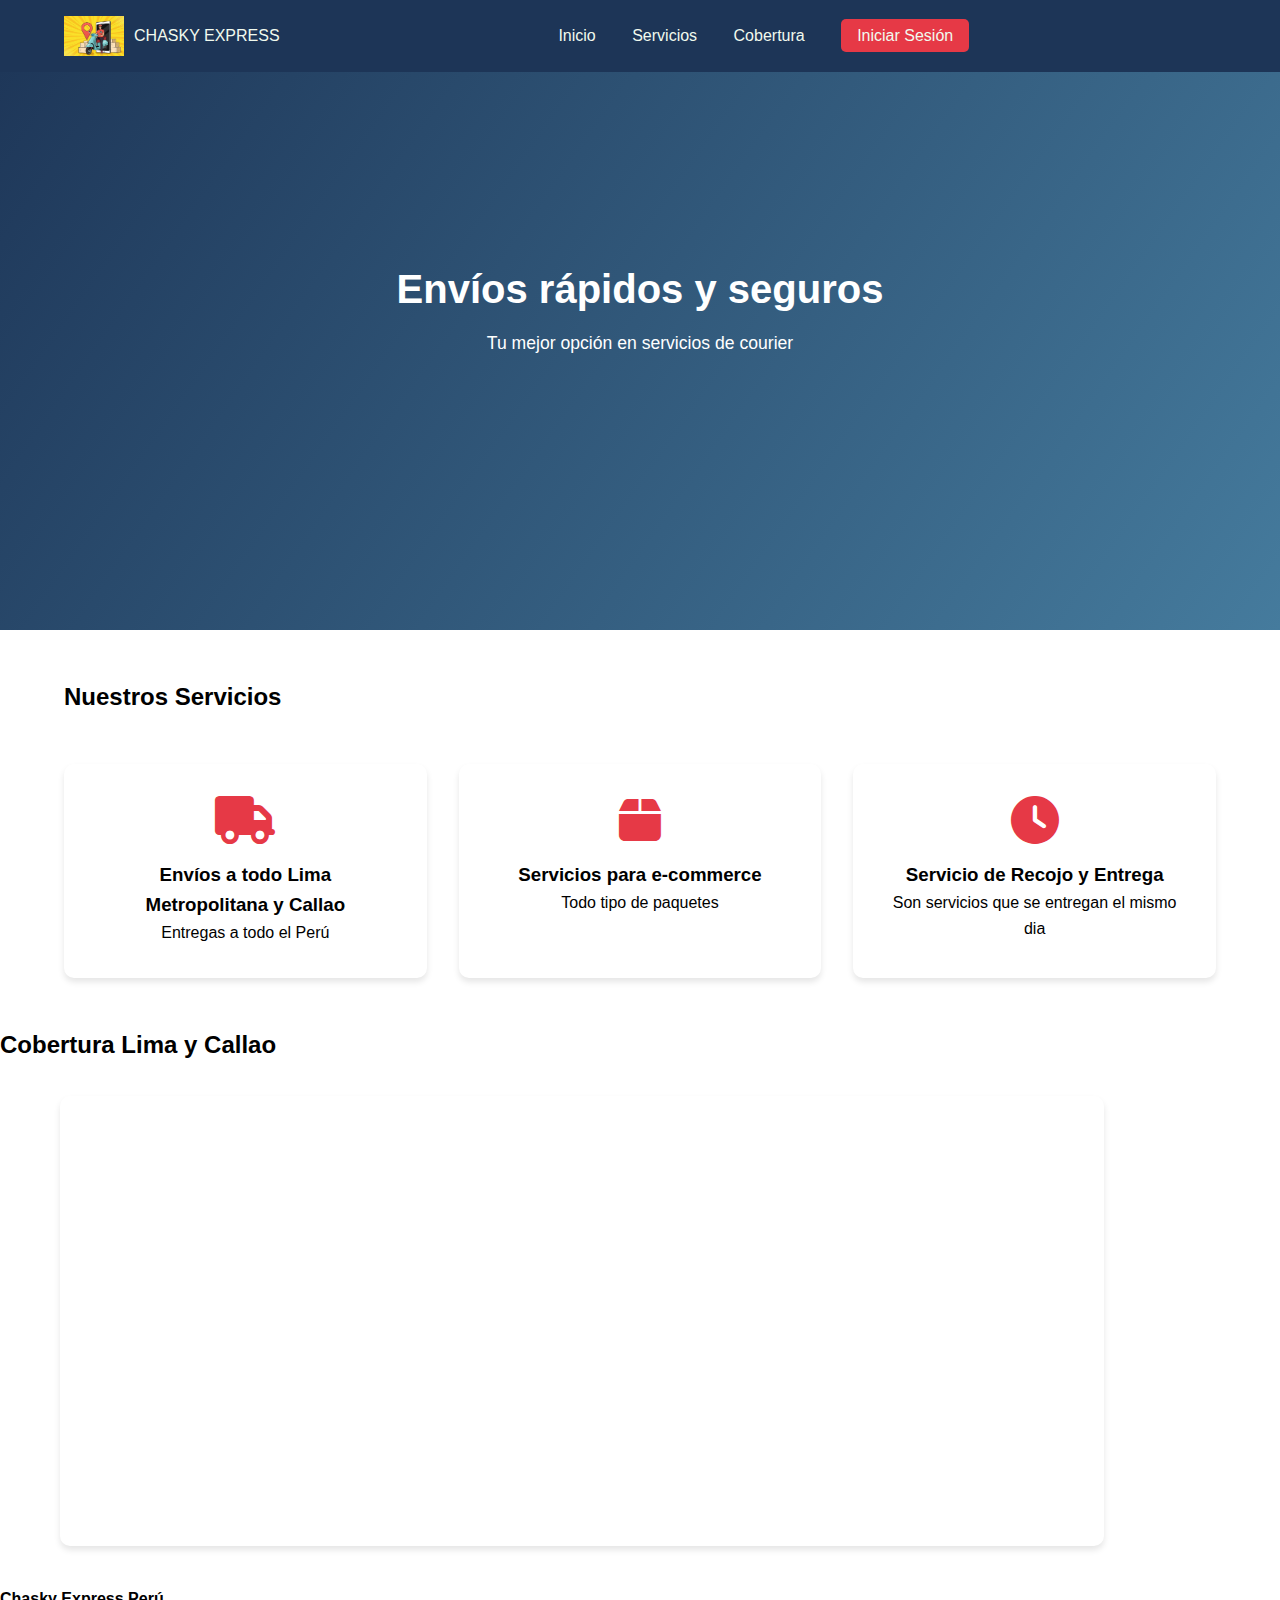
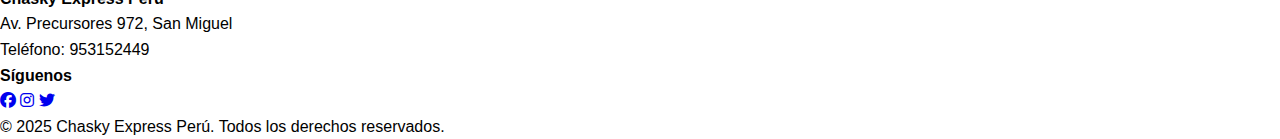
<file: index.html>
<!DOCTYPE html>
<html lang="es">
<head>
    <meta charset="UTF-8">
    <meta name="viewport" content="width=device-width, initial-scale=1.0">
    <title>Chasky Express Perú</title>
    <link rel="stylesheet" href="styles.css">
    <link rel="stylesheet" href="https://cdnjs.cloudflare.com/ajax/libs/font-awesome/6.4.0/css/all.min.css">
</head>
<body>
    <header>
        <nav class="navbar">
            <div class="logo">
                <img src="logo.png" alt="Chasky Express Logo">
                <span>CHASKY EXPRESS</span>
            </div>
            <div class="nav-links">
                <a href="#inicio">Inicio</a>
                <a href="#servicios">Servicios</a>
                <a href="#cobertura">Cobertura</a>
                <a href="login.html" class="login-btn">Iniciar Sesión</a>
            </div>
            <div class="hamburger">
                <span></span>
                <span></span>
                <span></span>
            </div>
        </nav>
    </header>
    <main>
        <section id="inicio" class="hero">
            <div class="hero-content">
                <h1>Envíos rápidos y seguros</h1>
                <p>Tu mejor opción en servicios de courier</p>
            
            </div>
        </section>

        <section id="servicios" class="services">
            <h2>Nuestros Servicios</h2>
            <div class="services-grid">
                <div class="service-card">
                    <i class="fas fa-truck"></i>
                    <h3>Envíos a todo Lima Metropolitana y Callao</h3>
                    <p>Entregas a todo el Perú</p>
                </div>
                <div class="service-card">
                    <i class="fas fa-box"></i>
                    <h3>Servicios para e-commerce</h3>
                    <p>Todo tipo de paquetes</p>
                </div>
                <div class="service-card">
                    <i class="fas fa-clock"></i>
                    <h3>Servicio de Recojo y Entrega </h3>
                    <p>Son servicios que se entregan el mismo dia</p>
                </div>
            </div>
        </section>

        <section id="cobertura" class="coverage">
            <h2>Cobertura Lima y Callao</h2>
            <div class="map-container">
                <iframe 
                    src="https://www.google.com/maps/embed?pb=!1m18!1m12!1m3!1d249743.72044759323!2d-77.12786099999999!3d-12.046374!2m3!1f0!2f0!3f0!3m2!1i1024!2i768!4f13.1!3m3!1m2!1s0x9105c5f619ee3ec7%3A0x14206cb9cc452e4a!2sLima!5e0!3m2!1ses!2spe!4v1709791659099!5m2!1ses!2spe" 
                    width="90%" 
                    height="450" 
                    style="border:0;" 
                    allowfullscreen="" 
                    loading="lazy" 
                    referrerpolicy="no-referrer-when-downgrade">
                </iframe>
            </div>
        </section>
    </main>
    <footer>
        <div class="footer-content">
            <div class="footer-section">
                <h4>Chasky Express Perú</h4>
                <p>Av. Precursores 972, San Miguel</p>
                <p>Teléfono: 953152449</p>
            </div>
            <div class="footer-section">
                <h4>Síguenos</h4>
                <div class="social-links">
                    <a href="#"><i class="fab fa-facebook"></i></a>
                    <a href="#"><i class="fab fa-instagram"></i></a>
                    <a href="#"><i class="fab fa-twitter"></i></a>
                </div>
            </div>
        </div>
        <div class="footer-bottom">
            <p>&copy; 2025 Chasky Express Perú. Todos los derechos reservados.</p>
        </div>
    </footer>

    <script src="script.js"></script>
</body>
</html>
</file>
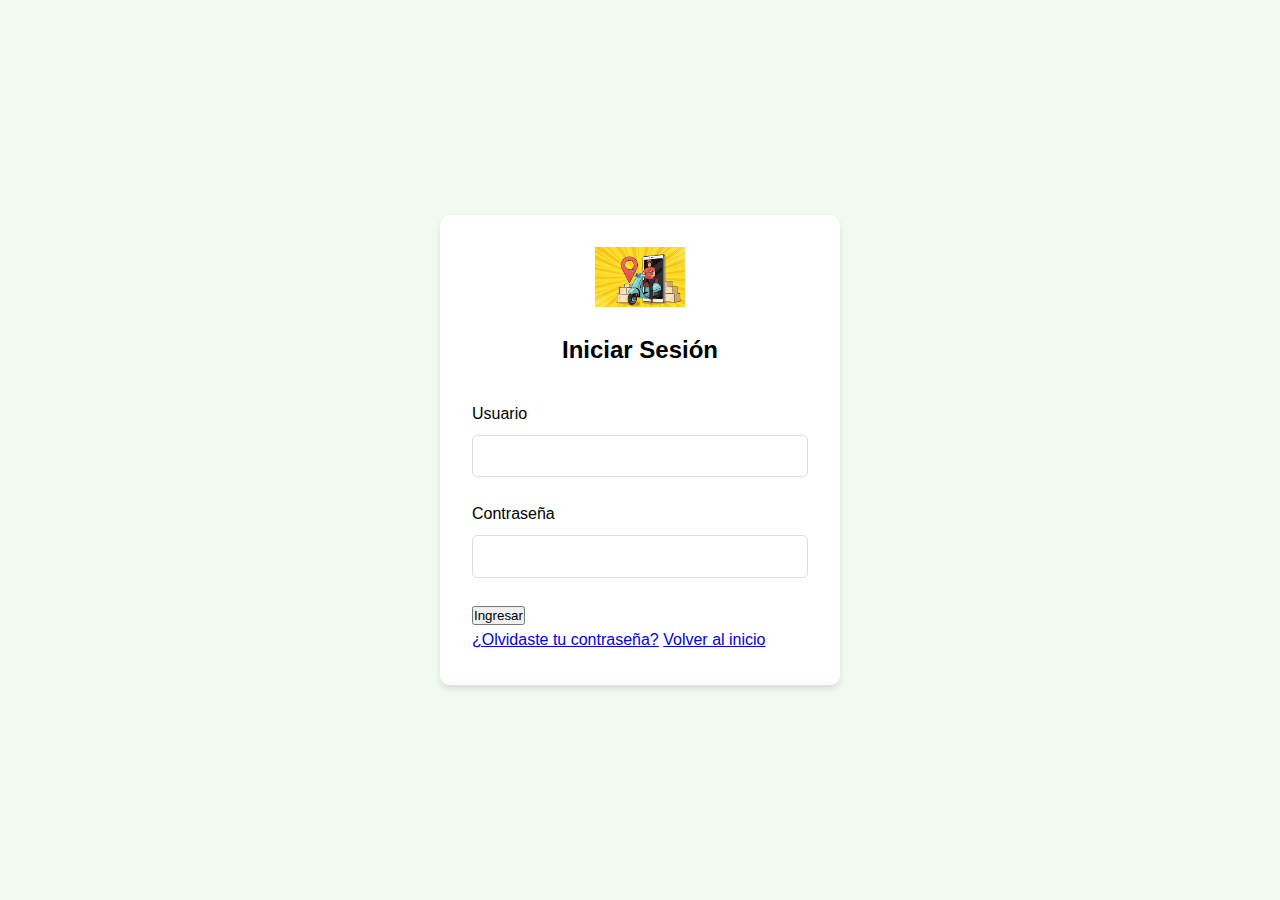
<file: login.html>
<!DOCTYPE html>
<html lang="es">
<head>
    <meta charset="UTF-8">
    <meta name="viewport" content="width=device-width, initial-scale=1.0">
    <title>Iniciar Sesión - Chasky Express</title>
    <link rel="stylesheet" href="styles.css">
</head>
<body>
    <div class="login-container">
        <div class="login-box">
            <div class="login-header">
                <img src="logo.png" alt="Chasky Express Logo">
                <h2>Iniciar Sesión</h2>
            </div>
            <form id="login-form">
                <div class="form-group">
                    <label for="username">Usuario</label>
                    <input type="text" id="username" required>
                </div>
                <div class="form-group">
                    <label for="password">Contraseña</label>
                    <input type="password" id="password" required>
                </div>
                <button type="submit">Ingresar</button>
                <div class="form-footer">
                    <a href="#">¿Olvidaste tu contraseña?</a>
                    <a href="index.html">Volver al inicio</a>
                </div>
            </form>
        </div>
    </div>
    <script src="script.js"></script>
</body>
</html>
</file>
<file: styles.css>
/* Variables globales */
:root {
    --primary-color: #e63946;
    --secondary-color: #1d3557;
    --accent-color: #457b9d;
    --light-color: #f1faee;
    --dark-color: #1d3557;
}

/* Estilos generales */
* {
    margin: 0;
    padding: 0;
    box-sizing: border-box;
}

body {
    font-family: 'Arial', sans-serif;
    line-height: 1.6;
}

/* Navbar */
.navbar {
    background-color: var(--dark-color);
    padding: 1rem 5%;
    display: flex;
    justify-content: space-between;
    align-items: center;
    position: fixed;
    width: 100%;
    z-index: 1000;
}

.logo {
    display: flex;
    align-items: center;
    color: var(--light-color);
}

.logo img {
    height: 40px;
    margin-right: 10px;
}

.nav-links a {
    color: var(--light-color);
    text-decoration: none;
    margin-left: 2rem;
    transition: color 0.3s;
}

.nav-links a:hover {
    color: var(--primary-color);
}

.login-btn {
    background-color: var(--primary-color);
    padding: 0.5rem 1rem;
    border-radius: 5px;
}

/* Sección Hero */
/* Hero section adjustments */
.hero {
    height: 70vh;
    background: linear-gradient(125deg, #1d3557 0%, #457b9d 100%);
    display: flex;
    align-items: center;
    justify-content: center; /* Add this to center horizontally */
    text-align: center;
    color: white;
}

.hero-content {
    width: 100%;
    max-width: 800px; /* Add this to control content width */
    padding: 0 20px; /* Add padding for mobile responsiveness */
}

.hero-content h1 {
    font-size: 2.5rem; /* Reduced from 3rem */
    margin-bottom: 0.5rem; /* Reduced from 1rem */
}

.hero-content p {
    font-size: 1.1rem; /* Smaller text size */
    margin-bottom: 1rem;
}

/* Services section adjustment */
.services {
    padding: 3rem 5%; /* Reduced top padding */
}

.services h2 {
    margin-top: 0; /* Remove top margin */
}

.services-grid {
    display: grid;
    grid-template-columns: repeat(auto-fit, minmax(250px, 1fr));
    gap: 2rem;
    margin-top: 3rem;
}

.service-card {
    background-color: white;
    padding: 2rem;
    border-radius: 10px;
    text-align: center;
    box-shadow: 0 4px 6px rgba(0,0,0,0.1);
}

.service-card i {
    font-size: 3rem;
    color: var(--primary-color);
    margin-bottom: 1rem;
}

/* Login page */
.login-container {
    height: 100vh;
    display: flex;
    justify-content: center;
    align-items: center;
    background-color: var(--light-color);
}

.login-box {
    background-color: white;
    padding: 2rem;
    border-radius: 10px;
    box-shadow: 0 4px 6px rgba(0,0,0,0.1);
    width: 100%;
    max-width: 400px;
}

.login-header {
    text-align: center;
    margin-bottom: 2rem;
}

.login-header img {
    height: 60px;
    margin-bottom: 1rem;
}

.form-group {
    margin-bottom: 1.5rem;
}

.form-group label {
    display: block;
    margin-bottom: 0.5rem;
}

.form-group input {
    width: 100%;
    padding: 0.8rem;
    border: 1px solid #ddd;
    border-radius: 5px;
}

/* Responsive design */
@media (max-width: 768px) {
    .nav-links {
        display: none;
    }
    
    .hamburger {
        display: block;
        cursor: pointer;
    }
    
    .hamburger span {
        display: block;
        width: 25px;
        height: 3px;
        background-color: white;
        margin: 5px 0;
    }
    
    .hero h1 {
        font-size: 2rem;
    }
}


.map-container {
    width: 100%;
    max-width: 1200px;
    margin: 2rem auto;
    padding: 0 20px;
}

.map-container iframe {
    border-radius: 10px;
    box-shadow: 0 4px 6px rgba(0,0,0,0.1);
}
</file>
